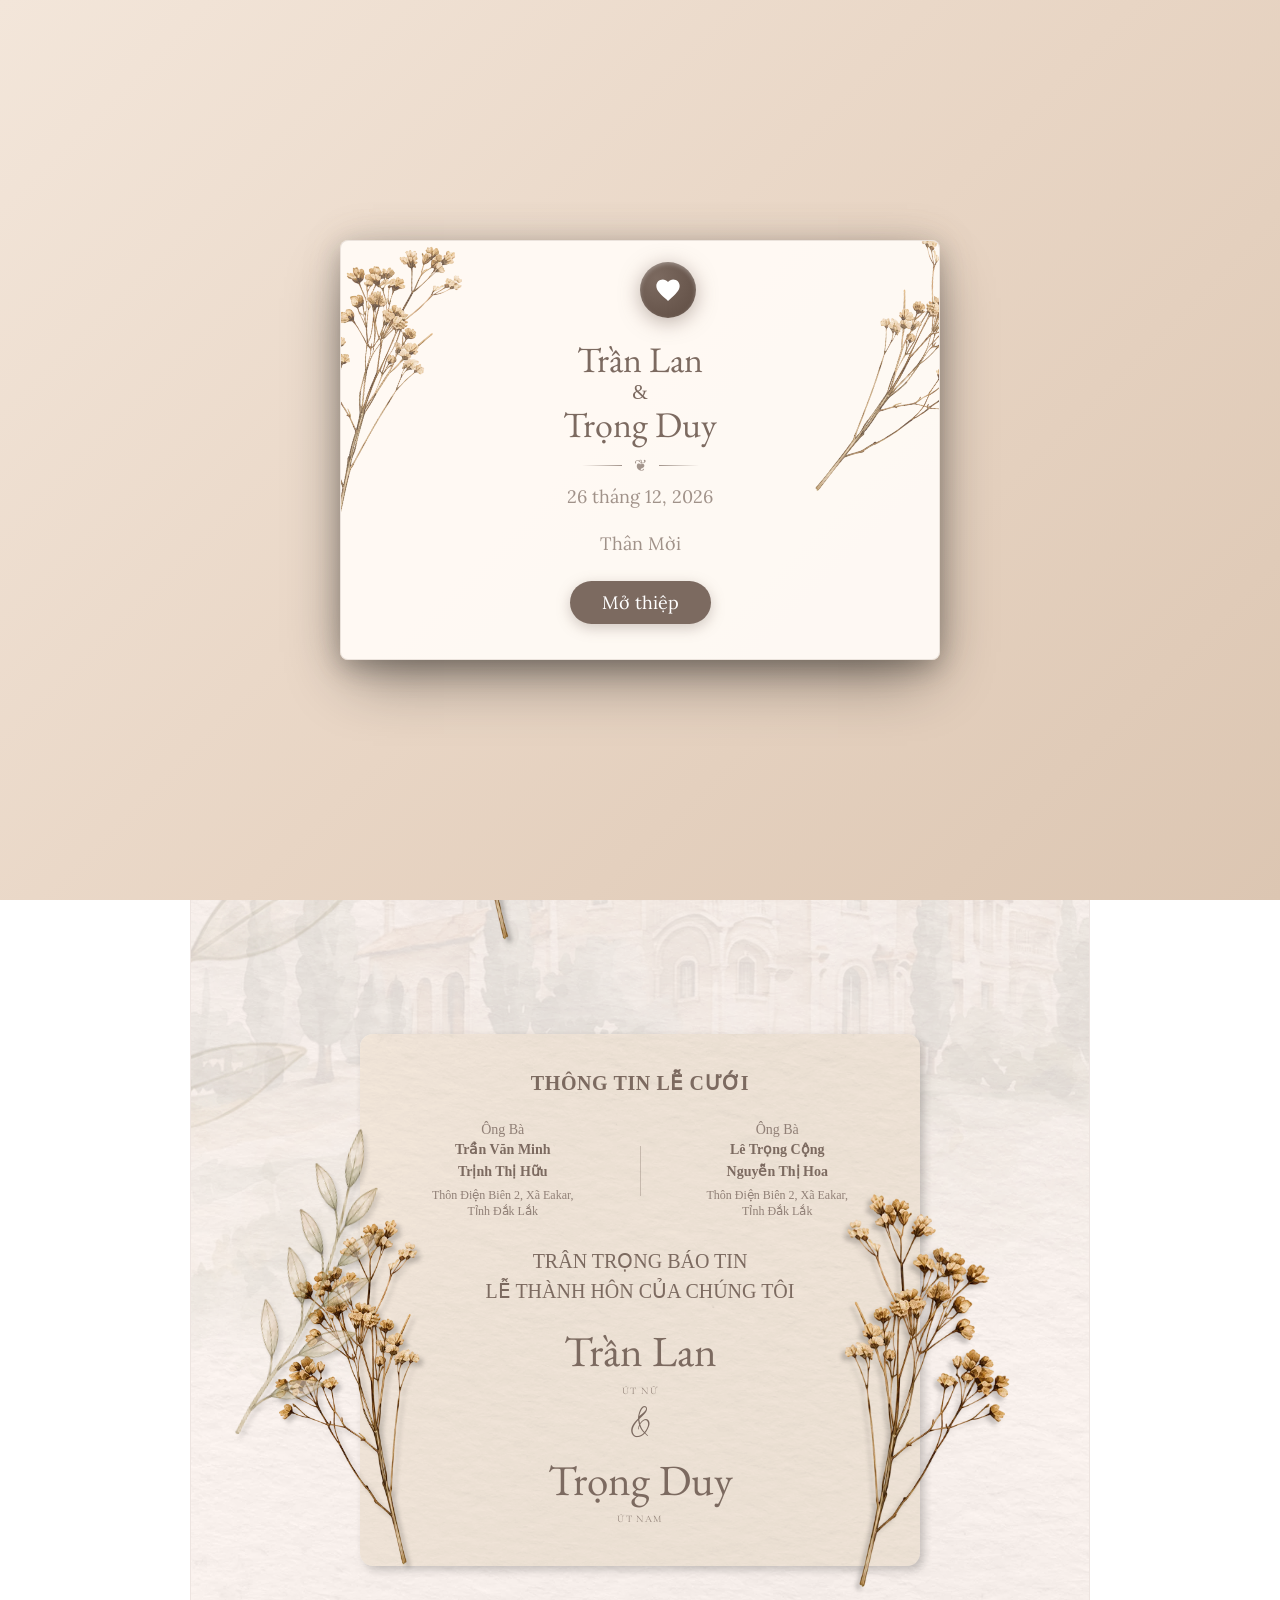
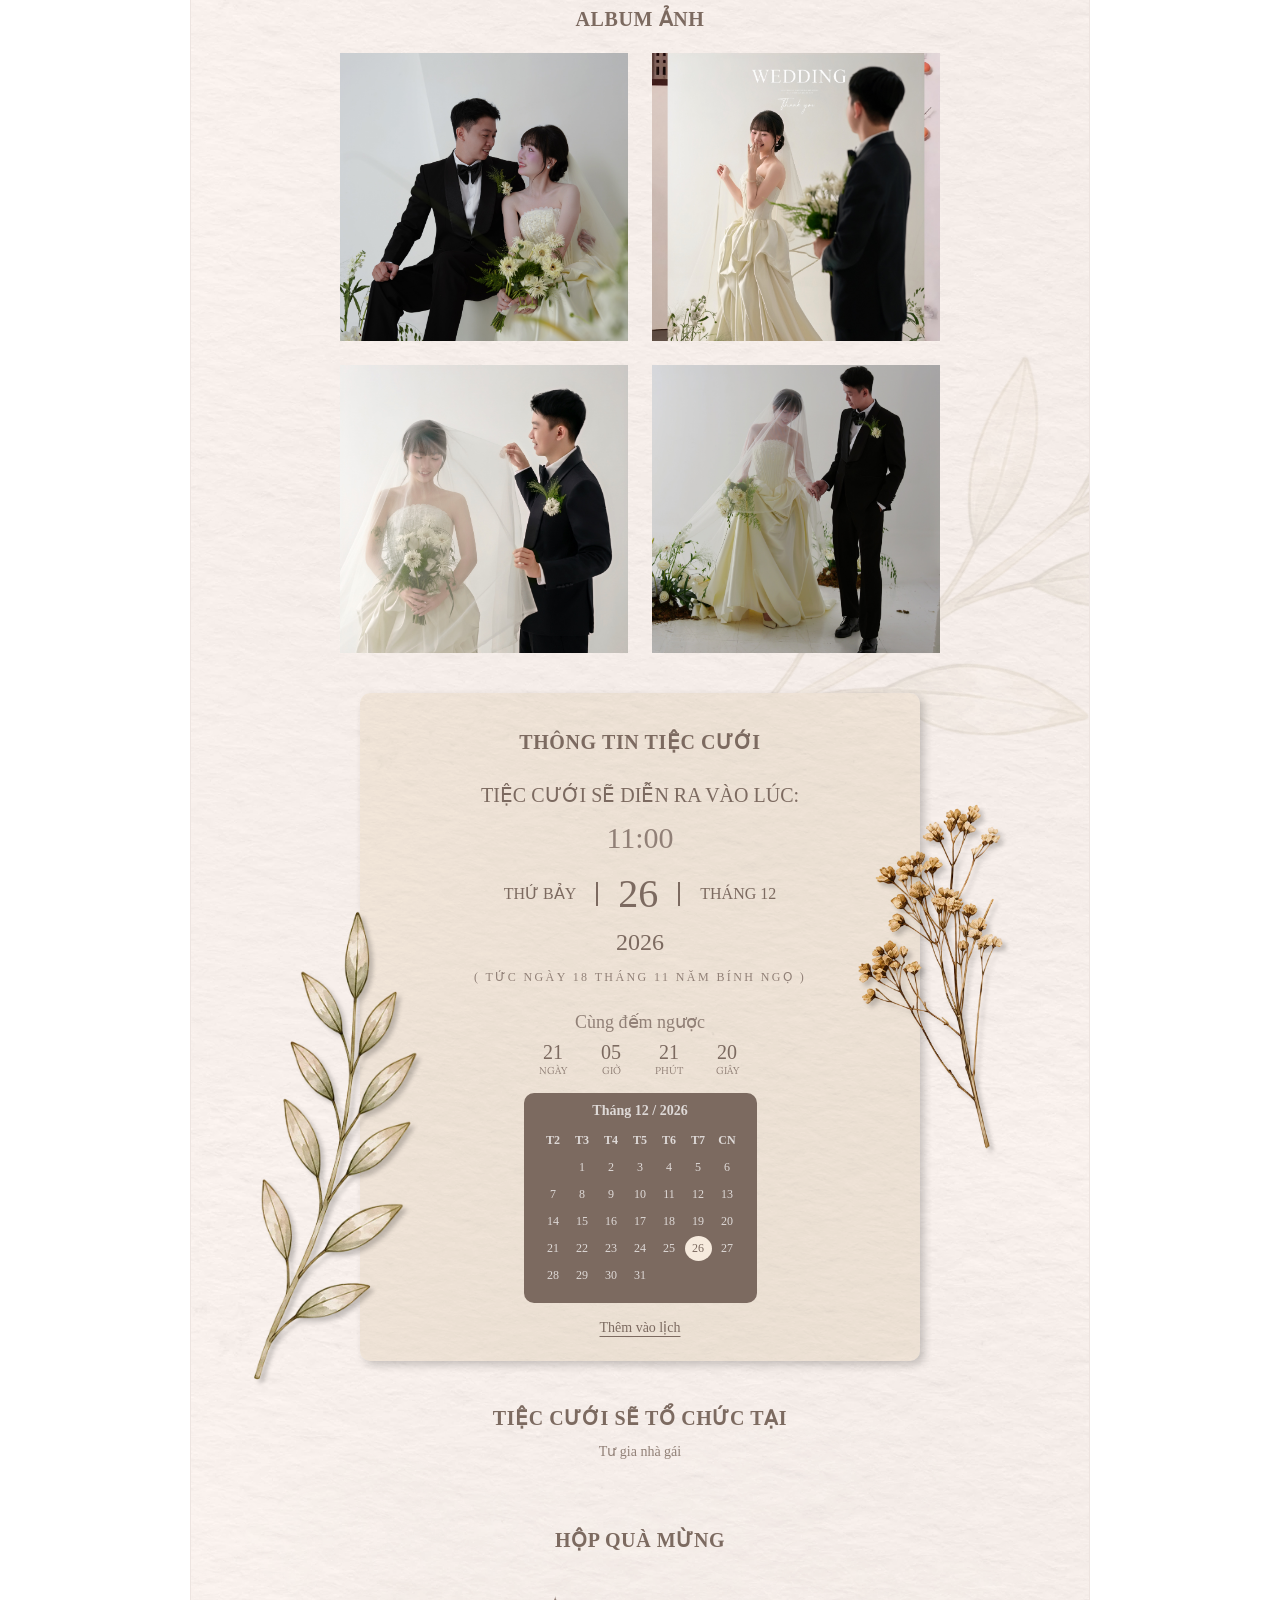
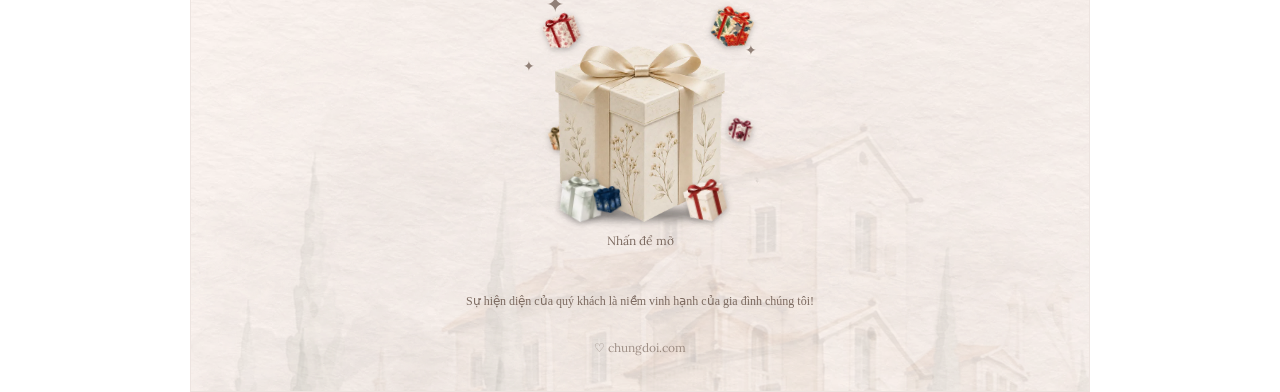
<file: trongduy-tranlan-brown/index.html>
<!doctype html>
<html lang="vi">
<head>
  <meta charset="utf-8">
  <meta name="viewport" content="width=device-width, initial-scale=1">
  <meta name="theme-color" content="#7c6a60">
  <meta name="description" content="Thiệp cưới Trần Lan & Trọng Duy — Thứ Bảy, 26 tháng 12, 2026">
  <title>Trần Lan & Trọng Duy | Thiệp cưới</title>
  <link rel="preconnect" href="https://fonts.googleapis.com">
  <link rel="preconnect" href="https://fonts.gstatic.com" crossorigin>
  <link href="https://fonts.googleapis.com/css2?family=Cormorant+Garamond:wght@600&family=EB+Garamond:ital,wght@0,400;0,500;1,400&family=Ms+Madi&display=swap" rel="stylesheet">
  <link rel="stylesheet" href="style.css">
  <script src="script.js" defer></script>
</head>
<body>
  <div class="opening" id="opening" role="dialog" aria-modal="true" aria-labelledby="opening-title">
    <div class="petals" aria-hidden="true"></div><div class="opening-burst" aria-hidden="true"></div>
    <div class="opening-card"><span class="opening-seal" aria-hidden="true"><svg viewBox="0 0 24 24" fill="currentColor"><path d="M12 21.35l-1.45-1.32C5.4 15.36 2 12.28 2 8.5 2 5.42 4.42 3 7.5 3c1.74 0 3.41.81 4.5 2.09C13.09 3.81 14.76 3 16.5 3 19.58 3 22 5.42 22 8.5c0 3.78-3.4 6.86-8.55 11.54L12 21.35z"/></svg></span><span class="opening-ring" aria-hidden="true"></span>
      <div class="opening-paper"><img class="opening-flower opening-flower-left" src="assets/flower2-decoration.webp" alt=""><img class="opening-flower opening-flower-right" src="assets/flower2-decoration.webp" alt="">
        <h1 id="opening-title">Trần Lan <span>&</span> Trọng Duy</h1><div class="flourish" aria-hidden="true"><i></i>❦<i></i></div>
        <p class="opening-date">26 tháng 12, 2026</p><p class="opening-invite">Thân Mời</p>
        <button id="open-invitation" class="open-button" type="button">Mở thiệp</button>
      </div>
    </div>
  </div>

  <main class="page-wrap"><article class="invitation">
    <header class="hero">
      <img class="hero-leaf" src="assets/leaf.webp" alt="" aria-hidden="true"><img class="house house-hero" src="assets/house.webp" alt="" aria-hidden="true">
      <p class="hero-kicker">Ngày Chung Đôi</p><div class="hero-names"><span>Trần Lan</span><em>&</em><span>Trọng Duy</span></div>
      <div class="photo-frame"><div class="photo-frame-picture"><img src="assets/hero.jpg" alt="Trần Lan và Trọng Duy"></div><img class="frame-art" src="assets/frame.webp" alt=""><img class="frame-flower" src="assets/flower.webp" alt=""></div>
    </header>

    <section class="info-card family-card" aria-labelledby="family-heading">
      <img class="family-flower-a" src="assets/flower.webp" alt=""><img class="family-flower-b" src="assets/flower.webp" alt=""><img class="family-leaf" src="assets/leaf.webp" alt="">
      <div class="card-content"><h2 id="family-heading">THÔNG TIN LỄ CƯỚI</h2>
        <div class="families"><div><span>Ông Bà</span><strong>Trần Văn Minh</strong><strong>Trịnh Thị Hữu</strong><small>Thôn Điện Biên 2, Xã Eakar,<br>Tỉnh Đắk Lắk</small></div><i aria-hidden="true"></i><div><span>Ông Bà</span><strong>Lê Trọng Cộng</strong><strong>Nguyễn Thị Hoa</strong><small>Thôn Điện Biên 2, Xã Eakar,<br>Tỉnh Đắk Lắk</small></div></div>
        <p class="formal-note">TRÂN TRỌNG BÁO TIN<br>LỄ THÀNH HÔN CỦA CHÚNG TÔI</p>
        <div class="couple-names"><h3>Trần Lan</h3><span>ÚT NỮ</span><b>&</b><h3>Trọng Duy</h3><span>ÚT NAM</span></div>
      </div>
    </section>

    <section class="gallery-section" aria-labelledby="gallery-heading"><img class="gallery-leaf" src="assets/leaf.webp" alt="" aria-hidden="true"><h2 id="gallery-heading">ALBUM ẢNH</h2>
      <div class="gallery-grid"><button class="gallery-tile" type="button" data-image="0" aria-label="Mở ảnh cưới 1"><img src="assets/photo1.jpg" alt="Ảnh cưới 1" style="object-position:12% 50%"></button><button class="gallery-tile" type="button" data-image="1" aria-label="Mở ảnh cưới 2"><img src="assets/photo2.jpg" alt="Ảnh cưới 2" style="object-position:50% 29%"></button><button class="gallery-tile" type="button" data-image="2" aria-label="Mở ảnh cưới 3"><img src="assets/photo3.jpg" alt="Ảnh cưới 3" style="object-position:0 7%"></button><button class="gallery-tile" type="button" data-image="3" aria-label="Mở ảnh cưới 4"><img src="assets/photo4.jpg" alt="Ảnh cưới 4" style="object-position:50% 87%"></button></div>
    </section>

    <section class="info-card event-card" aria-labelledby="event-heading"><img class="event-flower-a" src="assets/flower.webp" alt=""><img class="event-leaf" src="assets/leaf.webp" alt=""><div class="card-content">
      <h2 id="event-heading">THÔNG TIN TIỆC CƯỚI</h2><p class="event-intro">Tiệc cưới sẽ diễn ra vào lúc:</p><p class="event-time">11:00</p>
      <div class="date-line"><span>THỨ BẢY</span><i></i><strong>26</strong><i></i><span>THÁNG 12</span></div><p class="event-year">2026</p><p class="lunar-date">( Tức ngày 18 tháng 11 năm Bính Ngọ )</p>
      <p class="countdown-label">Cùng đếm ngược</p><div class="countdown" id="countdown" aria-live="polite"><div><strong>--</strong><span>Ngày</span></div><div><strong>--</strong><span>Giờ</span></div><div><strong>--</strong><span>Phút</span></div><div><strong>--</strong><span>Giây</span></div></div>
      <div class="calendar" aria-label="Lịch tháng 12 năm 2026"><h3>Tháng 12 / 2026</h3><div class="calendar-grid" id="calendar-grid"></div></div><button id="add-calendar" class="calendar-link" type="button">Thêm vào lịch</button>
    </div></section>

    <section class="venue-section" aria-labelledby="venue-heading"><img class="house house-venue" src="assets/house.webp" alt="" aria-hidden="true"><h2 id="venue-heading">TIỆC CƯỚI SẼ TỔ CHỨC TẠI</h2><p>Tư gia nhà gái</p></section>
    <section class="gift-section" aria-labelledby="gift-heading"><img class="house house-gift" src="assets/house.webp" alt="" aria-hidden="true"><h2 id="gift-heading">HỘP QUÀ MỪNG</h2><button id="open-gift" class="gift-button" type="button" aria-label="Mở hộp quà mừng"><span class="sparkle sparkle-a">✦</span><span class="sparkle sparkle-b">✦</span><img class="gift-main" src="assets/gift.webp" alt=""><span class="gift-hint">Nhấn để mở</span></button></section>
    <footer class="invitation-footer"><p>Sự hiện diện của quý khách là niềm vinh hạnh của gia đình chúng tôi!</p><span>♡ <a href="https://chungdoi.com/i/trongduy-tranlan" target="_blank" rel="noopener noreferrer">chungdoi.com</a></span></footer>
  </article></main>

  <dialog id="gallery-dialog" class="gallery-dialog" aria-label="Album ảnh cưới"><button class="dialog-close" type="button" data-close aria-label="Đóng">×</button><div class="gallery-view"><button type="button" id="prev-image" aria-label="Ảnh trước">‹</button><img id="gallery-current" src="assets/photo1.jpg" alt="Ảnh cưới"><button type="button" id="next-image" aria-label="Ảnh tiếp theo">›</button></div><span id="gallery-counter">1 / 4</span><div id="gallery-thumbs" class="gallery-thumbs"></div></dialog>
  <dialog id="gift-dialog" class="gift-dialog" aria-labelledby="gift-dialog-heading"><div class="gift-dialog-head"><h2 id="gift-dialog-heading">HỘP QUÀ MỪNG</h2><button class="dialog-close" type="button" data-close aria-label="Đóng">×</button></div><div class="gift-dialog-body"><h3>Cô Dâu - TRAN THI LAN</h3><img src="assets/qr.png" alt="Mã QR quà mừng"><p>Vietcombank</p><strong>1017415263</strong><p>TRAN THI LAN</p><a href="assets/qr.png" download="ma-qr-qua-mung.png">Lưu QR</a></div></dialog>
  <audio id="background-music" src="https://cdn.chungdoi.com/music/em-dong-y-i-do.mp3" preload="none" loop></audio>
  <div class="playback-controls"><button id="music-toggle" type="button" aria-label="Bật nhạc" aria-pressed="false" title="Bật nhạc"><svg aria-hidden="true" viewBox="0 0 24 24" fill="none"><path d="M14 4.5v11.2" stroke="currentColor" stroke-width="2.6" stroke-linecap="round"/><path d="M14 5.2 19 3.8v3L14 8.2z" fill="currentColor"/><ellipse cx="10.6" cy="17.2" rx="3.8" ry="3" transform="rotate(-22 10.6 17.2)" fill="currentColor"/></svg></button><button id="scroll-toggle" type="button" aria-label="Bật tự cuộn" aria-pressed="false" hidden></button></div>
  <p id="playback-status" class="screen-reader-only" role="status" aria-live="polite"></p>
</body>
</html>
</file>
<file: trongduy-tranlan-brown/style.css>
@font-face{font-family:LoraLocal;src:url('assets/lora.ttf') format('truetype');font-display:swap}
:root{--brown:#7c6a60;--soft:#918077;--paper:#fff7f3;--card:#f6eadd;--line:#b5a59a}*{box-sizing:border-box}html{scroll-behavior:smooth}body{margin:0;background:#fff;color:var(--brown);font-family:LoraLocal,Georgia,serif}body.is-closed{overflow:hidden}button{font:inherit;cursor:pointer}button:focus-visible,a:focus-visible{outline:2px solid var(--brown);outline-offset:3px}.page-wrap{display:flex;justify-content:center;min-height:100vh;background:#fff}.invitation{position:relative;isolation:isolate;width:100%;max-width:480px;background:var(--paper);overflow:hidden}.invitation:before{content:'';position:absolute;inset:0;z-index:0;background:url('assets/paper.webp') top center/100% auto repeat-y;mix-blend-mode:multiply;opacity:.5;pointer-events:none}.invitation>header,.invitation>section,.invitation>footer{position:relative;z-index:1}h1,h2,h3,p{margin-top:0}.house{position:absolute;left:50%;max-width:none;height:auto;transform:translateX(-50%);object-fit:contain;opacity:.08;mix-blend-mode:multiply;pointer-events:none;z-index:0}

.opening{position:fixed;inset:0;z-index:100;display:grid;place-items:center;overflow:hidden;background:linear-gradient(135deg,#f3e6da,#e8d5c4 52%,#dcc6b2)}.opening[hidden]{display:none}.petals,.opening-burst{position:absolute;inset:0;pointer-events:none}.petals i{position:absolute;top:-30px;color:#b89b78;opacity:0;font-style:normal;animation:fall var(--dur) ease-in-out var(--delay) infinite}@keyframes fall{0%{transform:translateY(-8vh) rotate(0);opacity:0}12%{opacity:.45}50%{transform:translateY(48vh) translateX(var(--sway)) rotate(180deg);opacity:.55}100%{transform:translateY(105vh) rotate(360deg);opacity:0}}.opening-burst{z-index:5}.opening-burst span{position:absolute;left:50%;top:50%;color:var(--particle-color);font-size:var(--particle-size);opacity:0;animation:particle-burst 1.4s ease-out var(--particle-delay) forwards}@keyframes particle-burst{0%{opacity:0;transform:translate(-50%,-50%) scale(0)}15%{opacity:1;transform:translate(-50%,-50%) scale(1.2)}100%{opacity:0;transform:translate(calc(-50% + var(--dx)),calc(-50% + var(--dy))) scale(.6) rotate(var(--rot))}}.opening-card{position:relative;width:310px;filter:drop-shadow(0 18px 25px #6b574755)}.opening.is-away .opening-card{animation:card-away .8s ease-in forwards}@keyframes card-away{0%{transform:translateY(0);opacity:1}15%{transform:translateY(10px);opacity:1}100%{transform:translateY(-120vh) rotate(-2deg);opacity:0}}.opening-paper{position:relative;min-height:450px;padding:110px 23px 48px;background:#fffaf5f5;border:1px solid #7c6a6026;border-radius:8px;text-align:center;overflow:hidden}.opening-leaf{position:absolute;width:170px;opacity:.58;pointer-events:none}.opening-leaf-left{left:-66px;top:-36px;transform:rotate(-30deg)}.opening-leaf-right{right:-65px;bottom:-25px;transform:rotate(145deg)}.opening-seal{position:absolute;top:-28px;left:50%;z-index:2;width:56px;height:56px;display:grid;place-items:center;border-radius:50%;background:radial-gradient(circle at 30% 30%,#8f7b70,#5e4c42);color:white;font-size:27px;animation:seal-pulse 2s ease-in-out infinite}.opening.is-opening .opening-seal{animation:seal-break .5s ease-in forwards}.opening-ring{position:absolute;top:-28px;left:50%;z-index:1;width:56px;height:56px;border:3px solid var(--brown);border-radius:50%;opacity:0}.opening.is-opening .opening-ring{animation:seal-ring .6s ease-out forwards}@keyframes seal-pulse{0%,100%{transform:translateX(-50%) scale(1);box-shadow:0 4px 20px #7c6a6080}50%{transform:translateX(-50%) scale(1.06);box-shadow:0 6px 35px #7c6a6080}}@keyframes seal-break{0%{transform:translateX(-50%) scale(1);opacity:1}45%{transform:translateX(-50%) scale(1.16) rotate(5deg)}100%{transform:translateX(-50%) scale(0) rotate(15deg);opacity:0}}@keyframes seal-ring{0%{transform:translateX(-50%) scale(.8);opacity:.8}100%{transform:translateX(-50%) scale(2.5);opacity:0}}.opening h1{position:relative;color:var(--brown);font:400 35px/1.15 'EB Garamond',Georgia,serif;margin:0 0 12px}.opening h1 span{display:block;font:400 20px/1.2 Georgia,serif}.flourish{position:relative;display:flex;align-items:center;justify-content:center;gap:12px;margin:0 0 10px;color:var(--brown);opacity:.7}.flourish i{width:40px;height:1px;background:linear-gradient(to right,transparent,var(--brown))}.flourish i:last-child{transform:rotate(180deg)}.opening-date,.opening-invite{position:relative;font:400 18px/1.5 LoraLocal,Georgia,serif;color:#7c6a60b8}.opening-date{margin-bottom:15px}.opening-invite{margin-bottom:22px}.open-button{position:relative;border:0;border-radius:999px;padding:10px 32px;background:var(--brown);color:white;font-size:18px;box-shadow:0 4px 14px #7c6a6059;overflow:hidden}.open-button:after{content:'';position:absolute;top:0;bottom:0;left:-50px;width:35px;background:linear-gradient(90deg,transparent,#ffffff7a,transparent);transform:skewX(-20deg);animation:shine 3s ease-in-out infinite}@keyframes shine{50%,100%{left:120%}}

.hero{display:flex;align-items:center;flex-direction:column;text-align:center;padding:48px 16px 80px}.hero-leaf{position:absolute;left:-24%;top:2%;width:52%;height:auto;opacity:.12;pointer-events:none}.house-hero{top:30%;width:130%}.hero-kicker{position:relative;z-index:1;color:#827771;text-transform:uppercase;letter-spacing:.16em;font:600 13px 'Cormorant Garamond',Georgia,serif;margin:0}.hero-names{position:relative;z-index:1;display:flex;align-items:center;justify-content:center;gap:8px;margin-top:12px;color:#827771;white-space:nowrap}.hero-names span{font:italic 400 clamp(30px,8.4vw,37px)/1 'Times New Roman',serif}.hero-names em{font:400 42px/1 'Ms Madi',cursive;color:#918077}.photo-frame{position:relative;z-index:1;width:88%;max-width:400px;aspect-ratio:1094/1554;margin-top:24px}.photo-frame-picture{position:absolute;left:11.5%;top:8%;z-index:1;width:72%;height:77%;overflow:hidden;background:white;transform:rotate(-4.78deg)}.photo-frame-picture img{width:100%;height:100%;object-fit:cover}.frame-art{position:absolute;inset:0;z-index:2;width:100%;height:100%;object-fit:contain;filter:drop-shadow(4px 4px 4px #0003);pointer-events:none}.frame-flower{position:absolute;left:-5%;bottom:-6%;z-index:3;width:34%;height:auto;filter:drop-shadow(4px 4px 2px #0004);pointer-events:none;animation:float 5s ease-in-out infinite}@keyframes float{0%,100%{translate:0 0}50%{translate:0 -8px}}

.info-card{width:88%;max-width:420px;margin:0 auto;color:var(--brown)}.card-content{position:relative;z-index:1;padding:36px 20px 40px;background:var(--card);border-radius:13px;box-shadow:4px 4px 8px #0003;text-align:center;overflow:hidden}.card-content:before{content:'';position:absolute;inset:0;background:url('assets/paper.webp') center/cover;mix-blend-mode:multiply;opacity:.5;pointer-events:none}.card-content>*{position:relative}.card-content h2,.gallery-section h2,.venue-section h2,.gift-section h2{font:700 20px/1.35 'Times New Roman',serif;letter-spacing:.03em;margin:0 0 25px}.family-flower-a,.family-flower-b,.family-leaf,.event-flower-a,.event-leaf{position:absolute;z-index:2;height:auto;pointer-events:none;filter:drop-shadow(4px 4px 2px #0003);animation:float 5.5s ease-in-out infinite}.family-flower-a{right:-17%;bottom:-6%;width:32%;transform:scaleX(-1)}.family-flower-b{left:-16%;top:33%;width:28%;animation-delay:.3s}.family-leaf{left:-19%;bottom:20%;width:22%;opacity:.6;transform:rotate(10deg)}.families{display:grid;grid-template-columns:1fr 1px 1fr;gap:14px;align-items:center;font-family:Baskerville,'Times New Roman',serif}.families div{display:flex;flex-direction:column;align-items:center;min-width:0;gap:3px}.families span{font-size:12px;color:var(--soft)}.families strong{font-size:12px;line-height:1.35;overflow-wrap:anywhere}.families small{font-size:10px;line-height:1.3;color:var(--soft);margin-top:4px}.families i{width:1px;height:50px;background:#7c6a6055}.formal-note{font:400 16px/1.5 Baskerville,'Times New Roman',serif;margin:26px 0 18px}.couple-names{display:flex;align-items:center;flex-direction:column;gap:4px}.couple-names h3{font:400 43px/1.3 'EB Garamond',Georgia,serif;margin:0;white-space:nowrap}.couple-names span{font:400 10px/1.4 'Cormorant Garamond',Georgia,serif;letter-spacing:.14em;color:var(--soft)}.couple-names b{font:400 35px/1 'Ms Madi',cursive;margin:6px 0}

.gallery-section{padding:40px 24px;text-align:center}.gallery-leaf{position:absolute;right:-18%;top:-6%;z-index:0;width:46%;height:auto;opacity:.1;transform:rotate(38deg);pointer-events:none}.gallery-section h2{position:relative;z-index:1;margin:0 0 20px}.gallery-grid{position:relative;z-index:1;display:grid;grid-template-columns:repeat(2,1fr);gap:16px;width:100%;max-width:380px;margin:auto}.gallery-tile{aspect-ratio:1;border:0;padding:0;overflow:hidden;background:#7c6a600d}.gallery-tile img{width:100%;height:100%;object-fit:cover;transition:transform .2s}.gallery-tile:hover img{transform:scale(1.03)}

.event-card{margin-bottom:16px}.event-card .card-content{border-radius:10px;padding:36px 20px 24px}.event-flower-a{right:-16%;top:15%;width:28%;animation-delay:.9s}.event-leaf{left:-21%;bottom:-6%;width:32%;animation-delay:.2s}.event-intro{font:400 16px/1.4 Baskerville,'Times New Roman',serif;text-transform:uppercase;margin:0 0 12px}.event-time{font:400 20px Baskerville,'Times New Roman',serif;color:var(--soft);margin:0 0 15px}.date-line{display:flex;align-items:center;justify-content:center;gap:20px;font-family:'Times New Roman',serif}.date-line span{font-size:12px}.date-line strong{font:400 30px Baskerville,'Times New Roman',serif}.date-line i{width:2px;height:24px;background:var(--brown)}.event-year{font:400 18px 'Times New Roman',serif;margin:12px 0}.lunar-date{font:400 12px/1.5 Baskerville,'Times New Roman',serif;text-transform:uppercase;letter-spacing:.2em;color:var(--soft);margin:0 0 25px}.countdown-label{font:400 18px Baskerville,'Times New Roman',serif;color:var(--soft);margin:0 0 8px}.countdown{display:flex;justify-content:center;gap:8px;margin:0 auto 16px}.countdown div{min-width:50px;display:flex;align-items:center;flex-direction:column}.countdown strong{font:400 20px Baskerville,Georgia,serif}.countdown span{font-size:10px;text-transform:uppercase;color:var(--soft)}.calendar{width:max-content;max-width:100%;padding:10px 16px 15px;margin:auto;border-radius:10px;background:var(--brown);color:#ded9d7}.calendar h3{font:700 14px 'Times New Roman',serif;margin:0 0 9px}.calendar-grid{display:grid;grid-template-columns:repeat(7,27px);gap:2px;font:400 12px/25px 'Times New Roman',serif}.calendar-grid span{text-align:center;height:25px}.calendar-grid .weekday{font-weight:700}.calendar-grid .wedding-day{background:var(--card);color:var(--brown);border-radius:50%}.calendar-link{display:block;border:0;background:none;color:var(--brown);font:400 14px 'Times New Roman',serif;text-decoration:underline;text-underline-offset:4px;margin:15px auto 0}

.venue-section{text-align:center;padding:28px 24px 31px}.house-venue{top:-10%;width:135%}.venue-section h2{position:relative;margin:0}.venue-section p{position:relative;color:var(--soft);font:400 12px/1.6 Baskerville,Georgia,serif;margin:9px 0 0}.gift-section{text-align:center;padding:32px 24px 40px}.house-gift{top:8%;width:140%}.gift-section h2{position:relative;margin:0 0 14px}.gift-button{position:relative;width:260px;height:280px;border:0;padding:0;background:none}.gift-button .gift-main{position:absolute;left:50%;bottom:26px;z-index:2;width:170px;max-height:220px;object-fit:contain;transform:translateX(-50%);animation:gift-bob 3s ease-in-out infinite}.gift-button:before{content:'';position:absolute;left:50%;bottom:28px;width:144px;height:12px;margin-left:-72px;border-radius:50%;background:#0007;filter:blur(4px);animation:shadow-pulse 3s ease-in-out infinite}@keyframes gift-bob{0%,100%{transform:translateX(-50%) translateY(0)}50%{transform:translateX(-50%) translateY(-5px)}}@keyframes shadow-pulse{0%,100%{transform:scaleX(1);opacity:.3}50%{transform:scaleX(.9);opacity:.18}}.gift-button:hover .gift-main,.gift-button:focus-visible .gift-main{animation:gift-pop .7s cubic-bezier(.34,1.56,.64,1) forwards}@keyframes gift-pop{0%{transform:translateX(-50%) translateY(0) scale(1)}45%{transform:translateX(-50%) translateY(-14px) scale(1.08) rotate(-3deg)}100%{transform:translateX(-50%) translateY(-8px) scale(1.05)}}.gift-button .gift-decor{position:absolute;left:var(--x);top:var(--y);z-index:var(--z);width:var(--w);height:auto;transform:rotate(var(--angle));filter:drop-shadow(0 2px 3px #0004);pointer-events:none}.gift-button:hover .gift-decor,.gift-button:focus-visible .gift-decor{animation:decor-fly var(--fly-duration) ease-in-out var(--fly-delay) infinite}@keyframes decor-fly{0%{translate:0 0;opacity:1}55%{translate:var(--fly-x) -38px;opacity:1}80%{translate:var(--fly-x) -78px;opacity:0}81%{translate:0 0;opacity:0}100%{translate:0 0;opacity:1}}.gift-hint{position:absolute;left:0;right:0;bottom:0;color:var(--brown);font-size:12px;animation:hint-pulse 2s ease-in-out infinite}@keyframes hint-pulse{0%,100%{opacity:.45}50%{opacity:1}}.sparkle{position:absolute;z-index:3;color:var(--soft);animation:twinkle 2s ease-in-out infinite}.sparkle-a{top:8%;left:14%;font-size:22px}.sparkle-b{top:18%;right:10%;font-size:16px;animation-delay:.6s}.sparkle-c{top:32%;left:5%;font-size:14px;animation-delay:1.2s}.sparkle-d{top:26%;right:5%;font-size:14px;animation-delay:1.7s}@keyframes twinkle{0%,100%{opacity:0;transform:scale(.4)}50%{opacity:1;transform:scale(1.15)}}.gift-confetti{position:absolute;left:50%;top:33%;z-index:4;width:8px;height:8px;background:var(--confetti-color);border-radius:var(--confetti-radius);opacity:0;pointer-events:none}.gift-button:hover .gift-confetti,.gift-button:focus-visible .gift-confetti{animation:confetti-fly 1.1s ease-out var(--confetti-delay) infinite}@keyframes confetti-fly{0%{transform:translate(0,0) rotate(0);opacity:0}15%{opacity:1}100%{transform:translate(var(--confetti-x),var(--confetti-y)) rotate(540deg);opacity:0}}.invitation-footer{text-align:center;padding:0 24px 35px}.invitation-footer p{font:400 12px/1.6 'Times New Roman',serif;margin:0 0 25px}.invitation-footer span{font-size:12px;opacity:.7}.invitation-footer a{color:inherit;text-decoration:none}

dialog{border:0;padding:0;max-height:90vh}dialog::backdrop{background:#1c1716d9}.dialog-close{border:0;background:none;color:inherit;font:400 30px Arial,sans-serif;line-height:1}.gallery-dialog{width:min(96vw,850px);max-width:850px;padding:20px;border-radius:10px;background:#242020;color:#fff;text-align:center}.gallery-dialog>.dialog-close{position:absolute;right:13px;top:8px;z-index:2}.gallery-view{display:flex;align-items:center;justify-content:space-between;gap:8px;min-height:60vh}.gallery-view img{max-width:calc(100% - 80px);max-height:65vh;object-fit:contain}.gallery-view button{border:0;background:none;color:white;font:400 48px Georgia,serif}.gallery-thumbs{display:flex;justify-content:center;gap:5px;overflow:auto;margin-top:14px}.gallery-thumbs button{flex:0 0 50px;width:50px;height:50px;padding:0;border:2px solid transparent;opacity:.55;background:none}.gallery-thumbs button.active{border-color:white;opacity:1}.gallery-thumbs img{width:100%;height:100%;object-fit:cover}.gift-dialog{width:min(92vw,520px);background:var(--paper);border-radius:8px;color:var(--brown)}.gift-dialog-head{position:relative;background:var(--brown);color:white;padding:22px;text-align:center}.gift-dialog-head h2{font:700 20px 'Times New Roman',serif;margin:0}.gift-dialog-head .dialog-close{position:absolute;right:12px;top:8px;color:white}.gift-dialog-body{text-align:center;padding:25px 20px 30px}.gift-dialog-body h3{font:700 17px LoraLocal,serif}.gift-dialog-body img{width:220px;height:220px;object-fit:contain;background:white}.gift-dialog-body p{font-size:14px;margin:9px 0}.gift-dialog-body strong{font-size:19px}.gift-dialog-body a{display:inline-block;background:var(--brown);color:white;padding:9px 20px;margin-top:14px;border-radius:5px;text-decoration:none;font-size:14px}dialog[open]{animation:dialog-appear .22s ease-out}@keyframes dialog-appear{from{opacity:0;transform:translateY(12px) scale(.96)}to{opacity:1;transform:translateY(0) scale(1)}}

.playback-controls{position:fixed;z-index:60;right:max(16px,calc((100vw - 960px)/2));bottom:20px}.opening:not([hidden])~.playback-controls{opacity:0;pointer-events:none}.playback-controls #music-toggle{position:relative;width:48px;height:48px;display:grid;place-items:center;border:2px solid #8c7970;border-radius:50%;background:linear-gradient(135deg,#9a887d,#716056);color:white;box-shadow:0 5px 14px #0003;opacity:1}.playback-controls #music-toggle:before{content:'';position:absolute;inset:4px;border:1px solid #c6b2a7;border-radius:50%}.playback-controls #music-toggle svg{position:relative;z-index:1;width:23px;height:23px}.playback-controls #scroll-toggle{display:none!important}.screen-reader-only{position:absolute!important;width:1px;height:1px;padding:0;margin:-1px;overflow:hidden;clip:rect(0,0,0,0);white-space:nowrap;border:0}

@media(min-width:768px){.invitation{max-width:900px;border:1px solid #7c6a6022}.hero{padding-bottom:128px}.hero-kicker{font-size:16px}.hero-names{gap:12px}.hero-names span{font-size:46px}.hero-names em{font-size:54px}.photo-frame{max-width:520px;margin-top:32px}.info-card{max-width:560px}.gallery-grid{max-width:600px;gap:24px}.families strong,.families span{font-size:14px}.families small{font-size:12px}.formal-note{font-size:20px}.event-intro{font-size:20px}.event-time{font-size:30px}.date-line strong{font-size:40px}.date-line span{font-size:16px}.event-year{font-size:24px}.venue-section p{font-size:14px}.opening-card{width:520px}.opening-paper{min-height:465px;padding-top:95px}.opening h1{font-size:44px}.opening-leaf{width:260px}}
@media(max-width:370px){.opening-card{width:290px}.families{gap:10px}.card-content{padding-left:13px;padding-right:13px}.couple-names h3{font-size:38px}.calendar-grid{grid-template-columns:repeat(7,24px)}}

/* Màn mở thiệp của mẫu minimalism brown. */
.opening-card{width:310px;filter:none;box-shadow:0 25px 60px -12px #0007,0 8px 24px #0003,0 0 40px #7c6a6026;border-radius:8px}
.opening-paper{min-height:0;padding:112px 24px 56px;background:#fffaf5f5;border:1px solid #7c6a6026;border-radius:8px}
.opening-flower{position:absolute;z-index:0;height:144px;width:auto;max-width:none;opacity:.7;pointer-events:none}
.opening-flower-left{top:-3%;left:-20px;transform:translateX(-6%) rotate(25deg)}
.opening-flower-right{right:-20px;bottom:-3%;transform:translateX(6%) scaleX(-1) rotate(-25deg)}
.opening-seal,.opening-ring{top:22px}
.opening-seal{background:radial-gradient(circle at 30% 30%,#7c6a60,#5e4c42);box-shadow:0 4px 20px #7c6a6080,inset 0 2px 4px #ffffff4d}
.opening-seal svg{width:28px;height:28px}
.opening h1{font-size:30px;line-height:1.25;margin-bottom:8px}
.opening h1 span{font-size:18px;line-height:1}
.flourish{margin-bottom:8px}
.opening-date{margin-bottom:20px}
.opening-invite{margin-bottom:24px}
@media(min-width:640px){.opening-card{width:340px}.opening h1{font-size:36px}.opening h1 span{font-size:20px}}
@media(min-width:768px){.opening-card{width:520px}.opening-paper{padding:96px 24px 32px;min-height:420px}.opening-flower{height:320px}.opening-flower-left{top:-7%;left:-40px;transform:translateX(-11%) rotate(25deg)}.opening-flower-right{right:-40px;bottom:30%;transform:translateX(11%) scaleX(-1) rotate(-25deg)}}
@media(min-width:1024px){.opening-card{width:600px}}
@media(max-width:370px){.opening-card{width:290px}}
</file>
